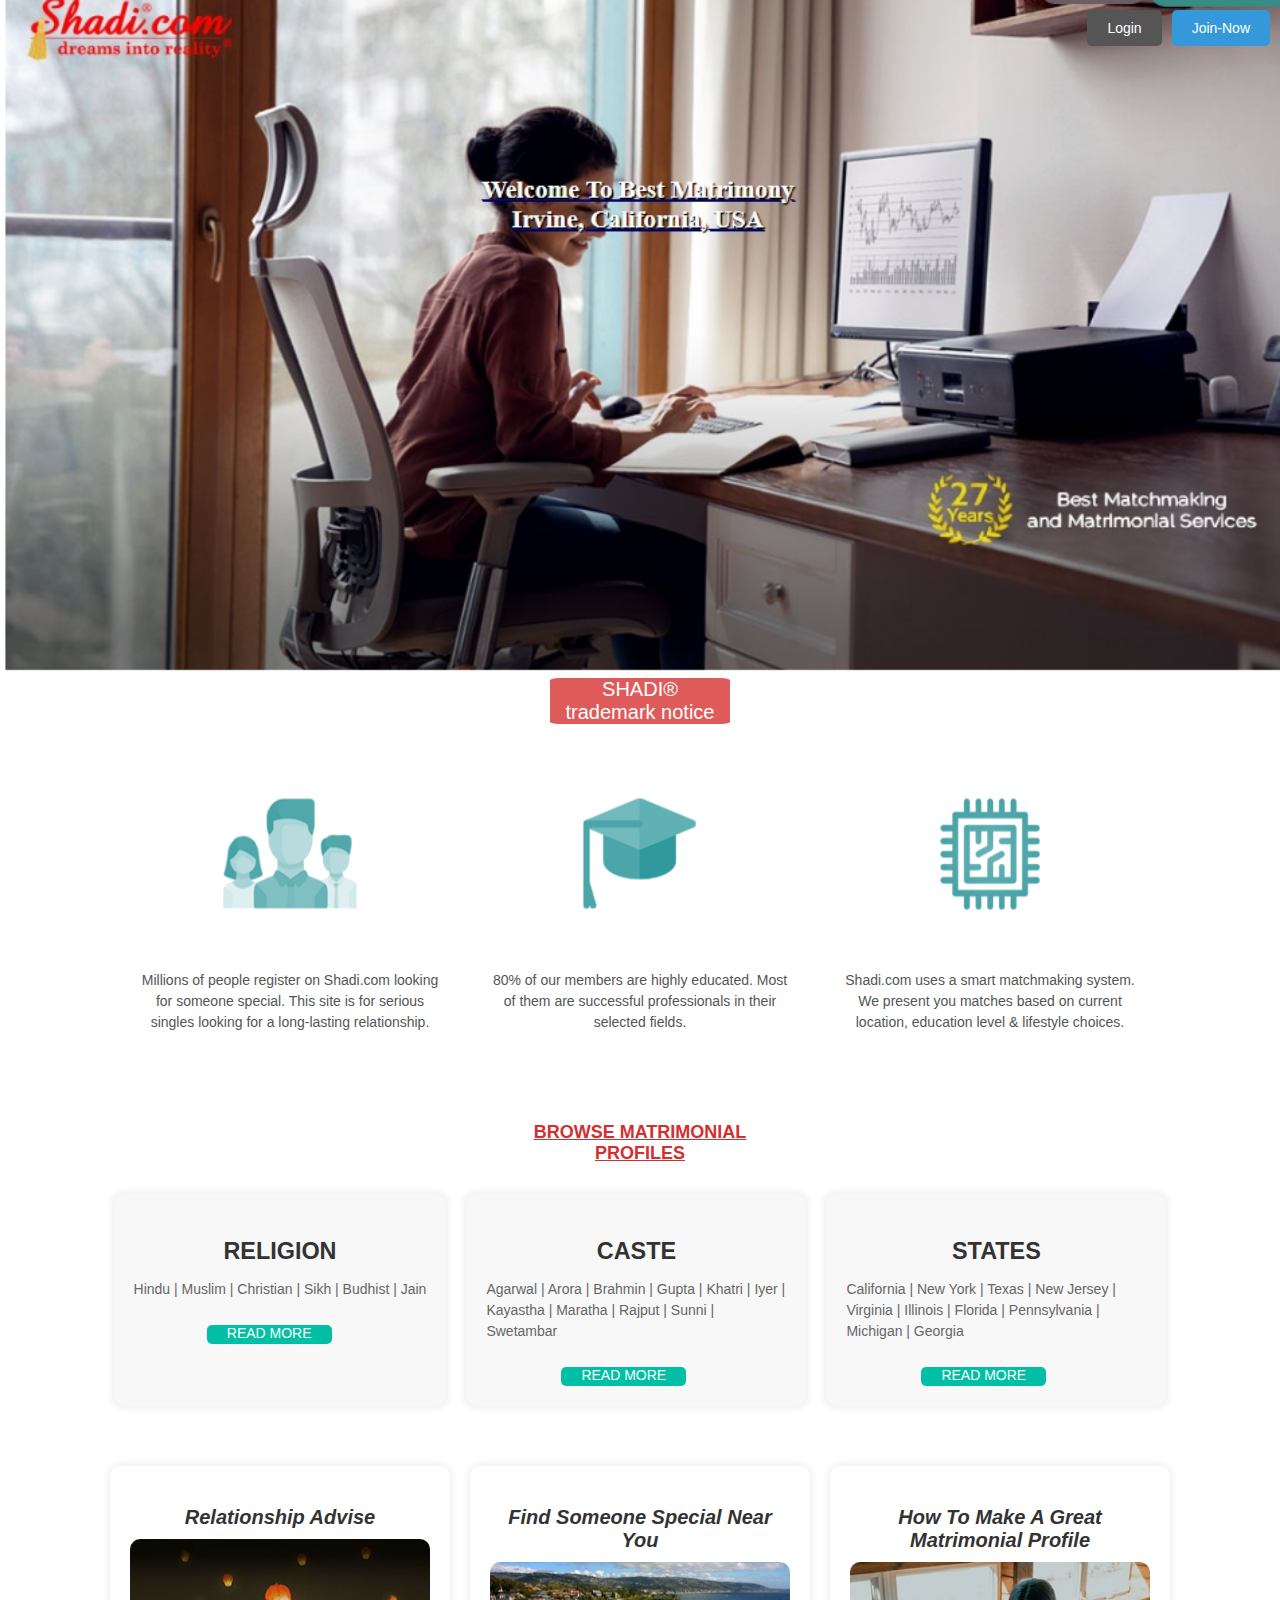
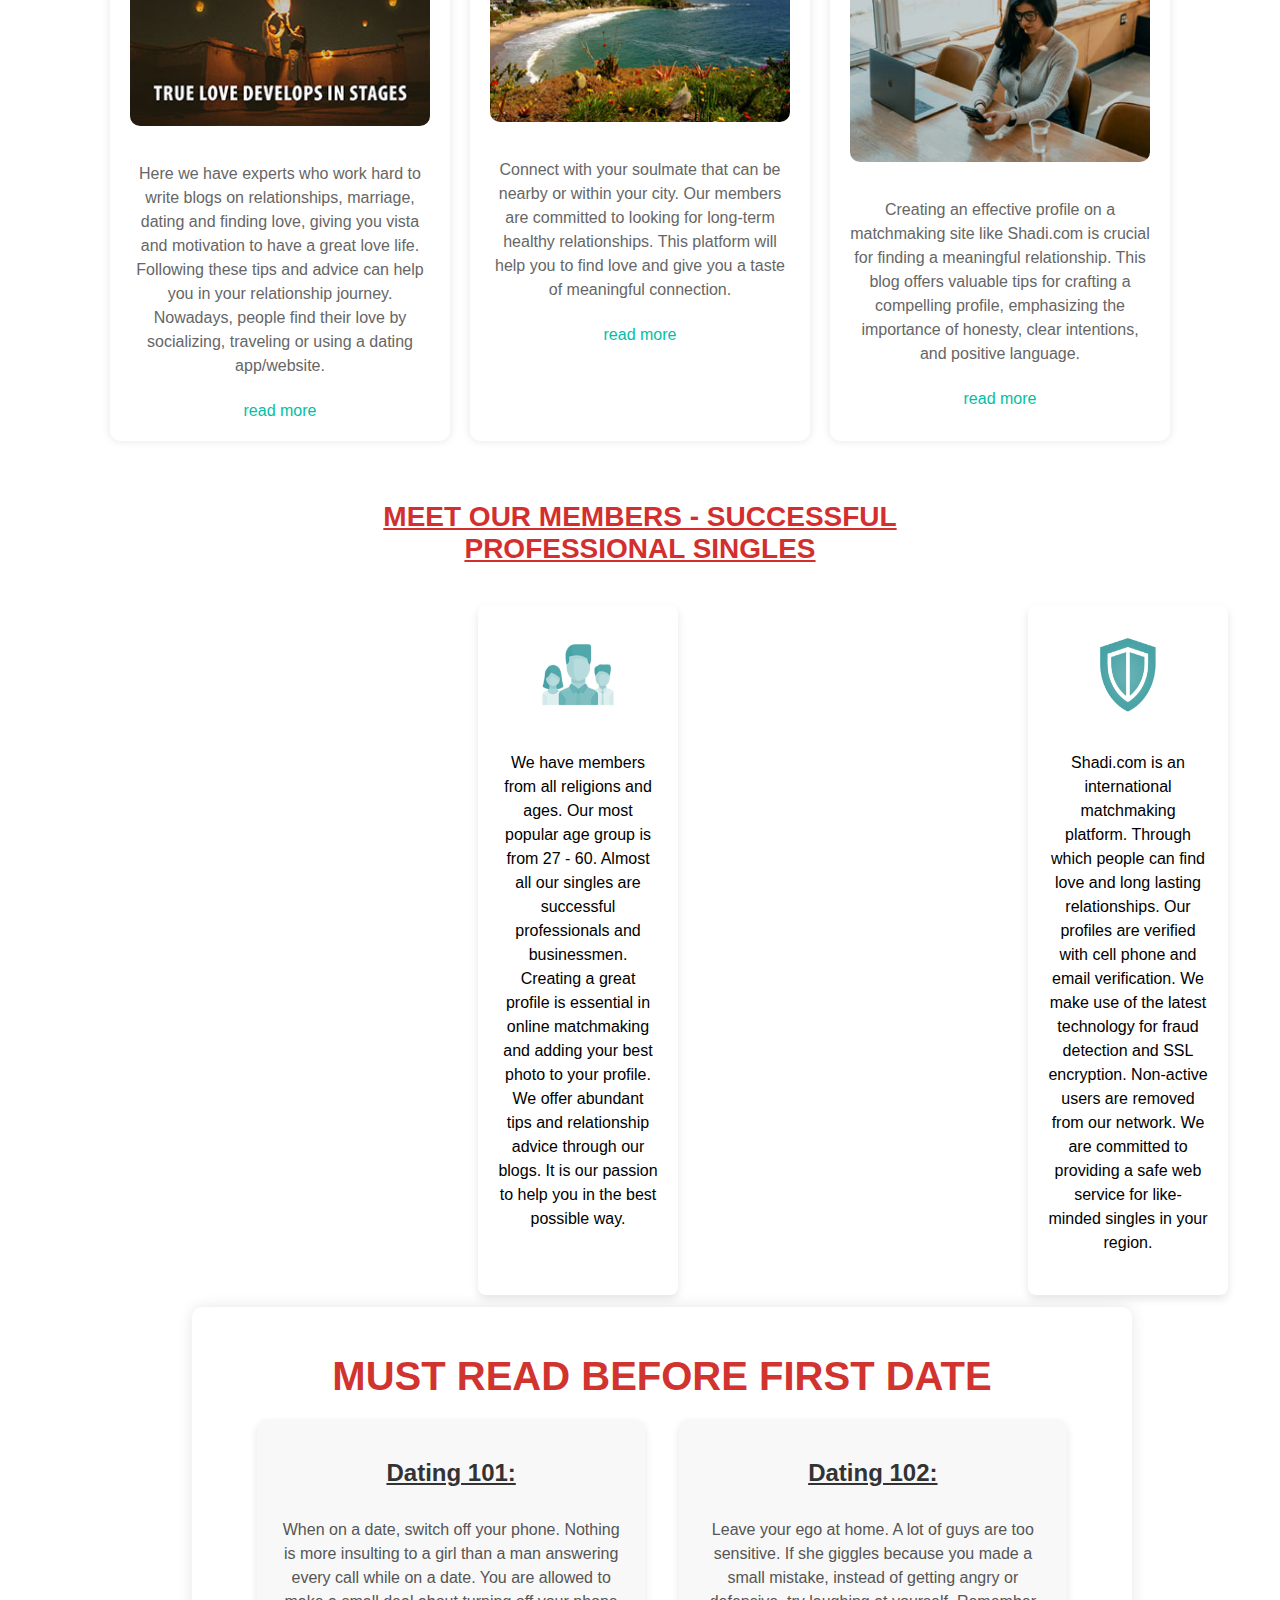
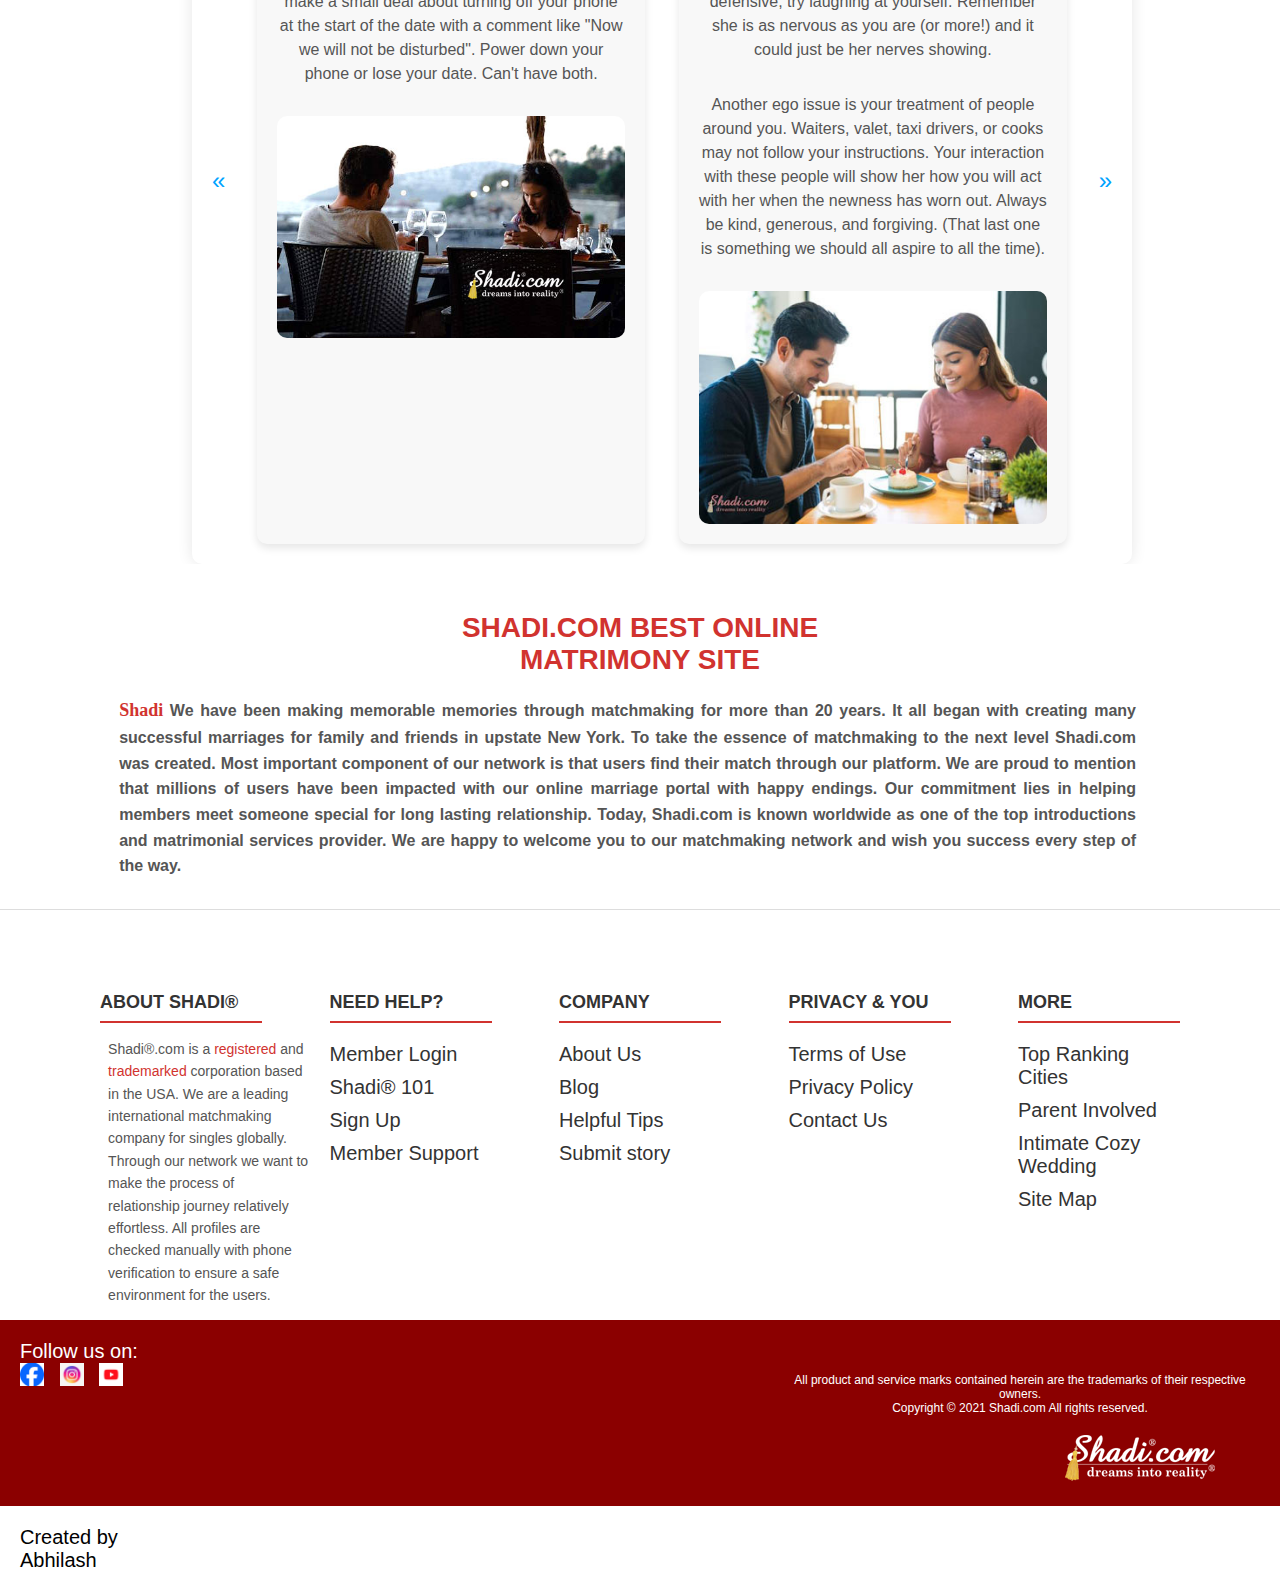
<file: shadi/index.html>
<!DOCTYPE html>
<html lang="en">
<head>
    <meta charset="UTF-8">
    <meta name="viewport" content="width=device-width, initial-scale=1.0">
    <title>Shadhiclone.com</title>
    <link rel="stylesheet" href="style.css">
</head>
<body>
    <div class="container">
        <img src="images\back ground .jpg" alt="Background Image" class="image">
        <div class="top-right-buttons">
            <button id="loginBtn">Login</button>
            <button id="joinNowBtn">Join-Now</button>
        </div>
        <div class="trademark-notice">
            SHADI® trademark notice
        </div>
    </div>

    <div id="loginModal" class="modal">
        <!-- Modal content -->
        <div class="modal-content">
          <span class="close">&times;</span>
          <div class="login-container">
            <form id="loginForm">
                
                <div class="input-group">
                    
                    <input type="email" id="email" placeholder="Email Address" required>
                </div>
                <div class="input-group">
                    
                    <input type="password" id="password" placeholder="Password" required>
                </div>
                <div class="footer">
                    <div class="submitbtn">
                        <button type="submit" class="btn1">SIGN IN</button>
                        <a href="#" class="forgot-password">Forgot your password?</a>
                    </div>
                    
    
                    <div class="button-container">
                        
                        <button class="btn2">
                            G SIGN IN
                        </button>
                        
                        <button class="btn3"> f SIGN IN</button>
                    </div>
                </div>
                
            </form>
        </div>
        </div>
    </div>

    <div id="joinNowModal" class="modal">
        <div class="modal-content">
            <span class="close">&times;</span>
            <div class="register-container">
                <form>
                    <h2>REGISTER NEW MEMBER</h2>
                    <div class="box1">
                        <div class="box2">
                            <input placeholder="First Name" id="name" name="name" value="">
                        </div>
                        <div class="box2">
                            <input placeholder="Last Name" id="lname" name="lname" value="">
                        </div>
                    </div>
                    <h4>Gender</h4>
                    <div class="button">
                        <button class="btn">Female</button>
                        <button class="btn">Male</button>
                    </div>
                    <h4>Looking for</h4>
                    <div class="button">
                        <button class="btn">Female</button>
                        <button class="btn">Male</button>
                    </div>
                    <h4>Date of Birth</h4>
                    <div class="date">
                        <select class="Month">
                            <option>Month</option>
                            <option>January</option>
                            <option>February</option>
                            <option>March</option>
                            <option>April</option>
                            <option>May</option>
                            <option>June</option>
                            <option>July</option>
                            <option>August</option>
                            <option>September</option>
                            <option>October</option>
                            <option>November</option>
                            <option>December</option>
                        </select>
                        <select class="Day">
                            <option>Day</option>
                            <option>1</option>
                            <option>2</option>
                            <option>4</option>
                            <option>5</option>
                            <option>6</option>
                            <option>7</option>
                            <option>8</option>
                            <option>9</option>
                            <option>10</option>
                            <option>11</option>
                            <option>12</option>
                            <option>13</option>
                            <option>14</option>
                            <option>15</option>
                            <option>16</option>
                            <option>17</option>
                            <option>18</option>
                            <option>19</option>
                            <option>20</option>
                            <option>21</option>
                            <option>22</option>
                            <option>23</option>
                            <option>24</option>
                            <option>25</option>
                            <option>26</option>
                            <option>27</option>
                            <option>28</option>
                            <option>29</option>
                            <option>30</option>
                            <option>31</option>
                        </select>
                        <select class="Year">
                            <option>Year</option>
                            <option>2006</option>
                            <option>2005</option>
                            <option>2004</option>
                            <option>2003</option>
                            <option>2002</option>
                            <option>2001</option>
                            <option>2000</option>
                            <option>1999</option>
                            <option>1998</option>
                            <option>1997</option>
                            <option>1996</option>
                            <option>1995</option>
                        </select>
                    </div>
                    <select class="select">
                        <option>Religion</option>
                        <option>Hindu</option>
                        <option>Jain</option>
                    </select>
                    <select class="select">
                        <option>Education</option>
                        <option>B.E</option>
                        <option>M.B.B.S</option>
                    </select>
                    <select class="select">
                        <option>Country</option>
                        <option>India</option>
                        <option>Switzerland</option>
                    </select>
                    <div class="footer">
                        <button id="one">SIGN UP WITH EMAIL</button>
                        <button id="three">f Sign up</button>
                        
                    </div>
                </form>
            </div>
        </div>
    </div>    

    <div class="features">
            <div class="feature">
                <img src="images\people.png" alt="People Icon" class="feature-icon">
                <p>Millions of people register on Shadi.com looking for someone special. This site is for serious singles looking for a long-lasting relationship.</p>
            </div>
            <div class="feature">
                <img src="images\hat.png" alt="Education Icon" class="feature-icon">
                <p>80% of our members are highly educated. Most of them are successful professionals in their selected fields.</p>
            </div>
            <div class="feature">
                <img src="images\connect.png" alt="Matchmaking Icon" class="feature-icon">
                <p>Shadi.com uses a smart matchmaking system. We present you matches based on current location, education level & lifestyle choices.</p>
            </div>
    </div>
    
    <div class="browse-section">
            <h2 id="profiles">BROWSE MATRIMONIAL<br> PROFILES</h2>
            <div class="categories">
                <div class="category">
                    <h3>RELIGION</h3>
                    <p>Hindu | Muslim | Christian | Sikh | Budhist | Jain</p>
                    <button>READ MORE</button>
                </div>
                <div class="category">
                    <h3>CASTE</h3>
                    <p>Agarwal | Arora | Brahmin | Gupta | Khatri | Iyer | Kayastha | Maratha | Rajput | Sunni | Swetambar</p>
                    <button>READ MORE</button>
                </div>
                <div class="category">
                    <h3>STATES</h3>
                    <p>California | New York | Texas | New Jersey | Virginia | Illinois | Florida | Pennsylvania | Michigan | Georgia</p>
                    <button>READ MORE</button>
                </div>
                
            </div>
        </div>   
        
        <div class="blog-section">
            <div class="blog-post">
                <h3>Relationship Advise</h3>
                <img src="images\first.jpg" alt="True Love Develops in Stages">
                <p>Here we have experts who work hard to write blogs on relationships, marriage, dating and finding love, giving you vista and motivation to have a great love life. Following these tips and advice can help you in your relationship journey. Nowadays, people find their love by socializing, traveling or using a dating app/website.</p>
                <a href="#" class="read-more">read more</a>
            </div>
            <div class="blog-post">
                <h3>Find Someone Special Near You</h3>
                <img src="images\second.jpg" alt="Best Matrimony in Irvine, California, USA">
                <p>Connect with your soulmate that can be nearby or within your city. Our members are committed to looking for long-term healthy relationships. This platform will help you to find love and give you a taste of meaningful connection.</p>
                <a href="#" class="read-more">read more</a>
            </div>
            <div class="blog-post">
                <h3>How To Make A Great Matrimonial Profile</h3>
                <img src="images\third.jpg" alt="Great Matrimonial Profile">
                <p>Creating an effective profile on a matchmaking site like Shadi.com is crucial for finding a meaningful relationship. This blog offers valuable tips for crafting a compelling profile, emphasizing the importance of honesty, clear intentions, and positive language.</p>
                <a href="#" class="read-more">read more</a>
            </div>
        </div>
    
        <div class="meet-members">
            <h2 id="professional">MEET OUR MEMBERS - SUCCESSFUL<br> PROFESSIONAL SINGLES</h2>
        </div>


        <div class="container1">
            <div class="box">
                <div class="icon">
                    <img src="images\people.png" alt="User Icon">
                </div>
                <p>We have members from all religions and ages. Our most popular age group is from 27 - 60. Almost all our singles are successful professionals and businessmen. Creating a great profile is essential in online matchmaking and adding your best photo to your profile. We offer abundant tips and relationship advice through our blogs. It is our passion to help you in the best possible way.</p>
            </div>
            <div class="box">
                <div class="icon">
                    <img src="images\shield-icon-v3.png" alt="Shield Icon">
                </div>
                <p>Shadi.com is an international matchmaking platform. Through which people can find love and long lasting relationships. Our profiles are verified with cell phone and email verification. We make use of the latest technology for fraud detection and SSL encryption. Non-active users are removed from our network. We are committed to providing a safe web service for like-minded singles in your region.</p>
            </div>
        </div>


        <div class="container2">
            <h1 class="title">MUST READ BEFORE FIRST DATE</h1>
            <div class="content-wrapper">
                <div class="arrow arrow-left">&laquo;</div>
                <div class="content">
                    <div class="card">
                        <h2>Dating 101:</h2>
                        <p>When on a date, switch off your phone. Nothing is more insulting to a girl than a man answering every call while on a date. You are allowed to make a small deal about turning off your phone at the start of the date with a comment like "Now we will not be disturbed". Power down your phone or lose your date. Can't have both.</p>
                        <img src="images\fourth.jpg" alt="Date Image 1">
                    </div>
                    
                    <div class="card">
                        <h2>Dating 102:</h2>
                        <p>Leave your ego at home. A lot of guys are too sensitive. If she giggles because you made a small mistake, instead of getting angry or defensive, try laughing at yourself. Remember she is as nervous as you are (or more!) and it could just be her nerves showing.</p>
                        <p>Another ego issue is your treatment of people around you. Waiters, valet, taxi drivers, or cooks may not follow your instructions. Your interaction with these people will show her how you will act with her when the newness has worn out. Always be kind, generous, and forgiving. (That last one is something we should all aspire to all the time).</p>
                        <img src="images\fifth.jpg" alt="Date Image 2">
                    </div>
                    
                </div>
                <div class="arrow arrow-right">&raquo;</div>
            </div>
        </div>


    <div class="second-last">
        <div class="header">
            <h1>SHADI.COM BEST ONLINE <br>MATRIMONY SITE</h1>
            <p class="intro"><span class="highlight">Shadi</span> We have been making memorable memories through matchmaking for more than 20 years. It all began with creating many successful marriages for family and friends in upstate New York. To take the essence of matchmaking to the next level Shadi.com was created. Most important component of our network is that users find their match through our platform. We are proud to mention that millions of users have been impacted with our online marriage portal with happy endings. Our commitment lies in helping members meet someone special for long lasting relationship. Today, Shadi.com is known worldwide as one of the top introductions and matrimonial services provider. We are happy to welcome you to our matchmaking network and wish you success every step of the way.</p>
        </div>
    </div>
    <div class="footer">
            <div class="column">
                <h3>ABOUT SHADI®</h3>
                <div class="about">
                <p>Shadi®.com is a <a href="#">registered</a> and <a href="#">trademarked</a> corporation based in the USA. We are a leading international matchmaking company for singles globally. Through our network we want to make the process of relationship journey relatively effortless. All profiles are checked manually with phone verification to ensure a safe environment for the users.</p>
                </div>
                
            </div>
            <div class="column">
                <h3>NEED HELP?</h3>
                <ul>
                    <li><a href="#">Member Login</a></li>
                    <li><a href="#">Shadi® 101</a></li>
                    <li><a href="#">Sign Up</a></li>
                    <li><a href="#">Member Support</a></li>
                </ul>
            </div>
            <div class="column">
                <h3>COMPANY</h3>
                <ul>
                    <li><a href="#">About Us</a></li>
                    <li><a href="#">Blog</a></li>
                    <li><a href="#">Helpful Tips</a></li>
                    <li><a href="#">Submit story</a></li>
                </ul>
            </div>
            <div class="column">
                <h3>PRIVACY & YOU</h3>
                <ul>
                    <li><a href="#">Terms of Use</a></li>
                    <li><a href="#">Privacy Policy</a></li>
                    <li><a href="#">Contact Us</a></li>
                </ul>
            </div>
            <div class="column">
                <h3>MORE</h3>
                <ul>
                    <li><a href="#">Top Ranking Cities</a></li>
                    <li><a href="#">Parent Involved</a></li>
                    <li><a href="#">Intimate Cozy Wedding</a></li>
                    <li><a href="#">Site Map</a></li>
                </ul>
            </div>
    </div>

    
        
<!--fotter section-->
        <footer>
            <div class="follow-us">
                Follow us on:
            </div>
             <br>
            <div class="social-media">
                <a href="https://www.facebook.com" target="_blank"><img src="images\facebook.png" alt="Facebook"></a>
                <a href="https://www.instagram.com" target="_blank"><img src="images\Instagram.jpeg" alt="Instagram"></a>
                <a href="https://www.youtube.com" target="_blank"><img src="images\youtube.png" alt="YouTube"></a>
            </div>
            
            <div class="last">
                <div class="copyright">
                    All product and service marks contained herein are the trademarks of their respective owners.<br> 
                                                Copyright © 2021 Shadi.com  All rights reserved.
                </div>
                <div class="footer-logo">
                    <img src="images\logo.png" alt="SHUJAB Logo">
                </div>
            </div>
            
        </footer>
        <div id="name">Created by Abhilash</div>
        <script src="main.js"></script>
</body>
</html>
</file>
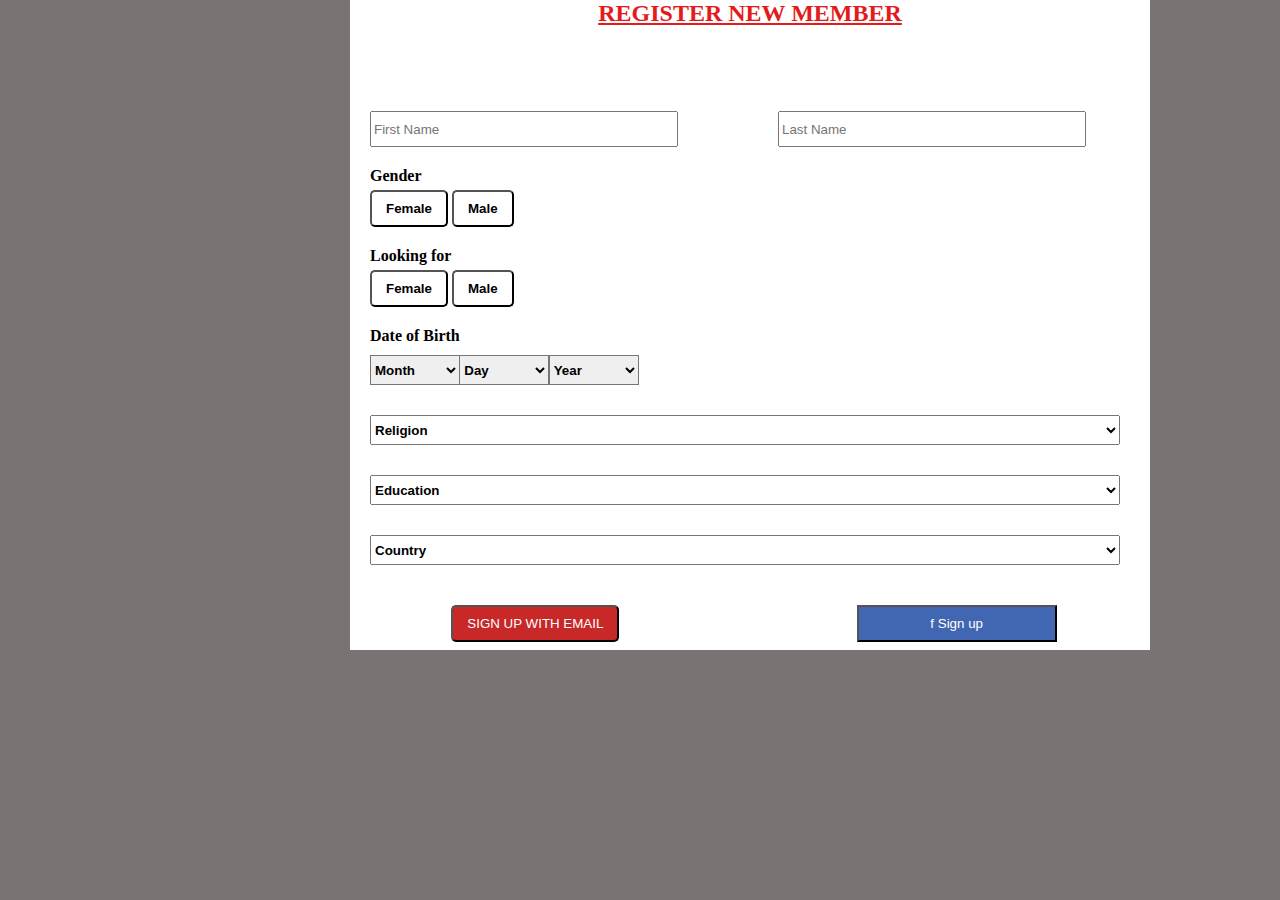
<file: shadi/join now/shadi.html>
<!DOCTYPE html>
<html lang="en">
<head>
    <meta charset="UTF-8">
    <meta name="viewport" content="width=device-width, initial-scale=1.0">
    <link rel="stylesheet" href="shadi.css">
    <title>Document</title>
</head>
<body>
    <div class="box">
        <form>
        <h2>REGISTER NEW MEMBER</h2>
       
        <div class="box1">
            <div class="box2">
                <input placeholder="First Name" id="name" name="name" value="">
            </div>
            <div class="box2">
                <input placeholder="Last Name" id="lname" name="lname" value="">

            </div>
        </div>
        <h4>Gender</h4>
        <div class="button">
            <button class="btn">Female</button>
            <button class="btn">Male</button>

        </div>
        <h4>Looking for</h4>
        <div class="button">
            <button class="btn">Female</button>
            <button class="btn">Male</button>

        </div>
        <h4>Date of Birth</h4>
        <div class="date">
            <select class="Month">
                <option>Month</option>
                <option>January</option>
                <option>February</option>
                <option>March</option>
                <option>April</option>
                <option>May</option>
                <option>June</option>
                <option>July</option>
                <option>August</option>
                <option>September</option>
                <option>October</option>
                <option>November</option>
                <option>December</option>
            </select>
            <select class="Day">
                <option>Day</option>
                <option>1</option>
                <option>2</option>
                <option>4</option>
                <option>5</option>
                <option>6</option>
                <option>7</option>
                <option>8</option>
                <option>9</option>
                <option>10</option>
                <option>11</option>
                <option>12</option>
                <option>13</option>
                <option>14</option>
                <option>15</option>
                <option>16</option>
                <option>17</option>
                <option>18</option>
                <option>19</option>
                <option>20</option>
                <option>21</option>
                <option>22</option>
                <option>23</option>
                <option>24</option>
                <option>25</option>
                <option>26</option>
                <option>27</option>
                <option>28</option>
                <option>29</option>
                <option>30</option>
                <option>31</option>
            </select>
            <select class="Year">
                <option>Year</option>
                <option>2006</option>
                <option>2005</option>
                <option>2004</option>
                <option>2003</option>
                <option>2002</option>
                <option>2001</option>
                <option>2000</option>
                <option>1999</option>
                <option>1998</option>
                <option>1997</option>
                <option>1996</option>
                <option>1995</option>
            </select>
        </div>
        <select class="select">
            <option>Religion</option>
            <option>Hindu</option>
            <option>Jain</option>
        </select>
        <select class="select">
            <option>Education</option>
            <option>B.E</option>
            <option>M.B.B.S</option>
        </select>
        <select class="select">
            <option>Country</option>
            <option>India</option>
            <option>Switzerland</option>
        </select>
        <div  class="footer">
            <button id="one">SIGN UP WITH EMAIL</button>
            
            <button id="three">f Sign up</button>
        </div>
        

    </form>
    </div>
    
</body>
</html>
</file>
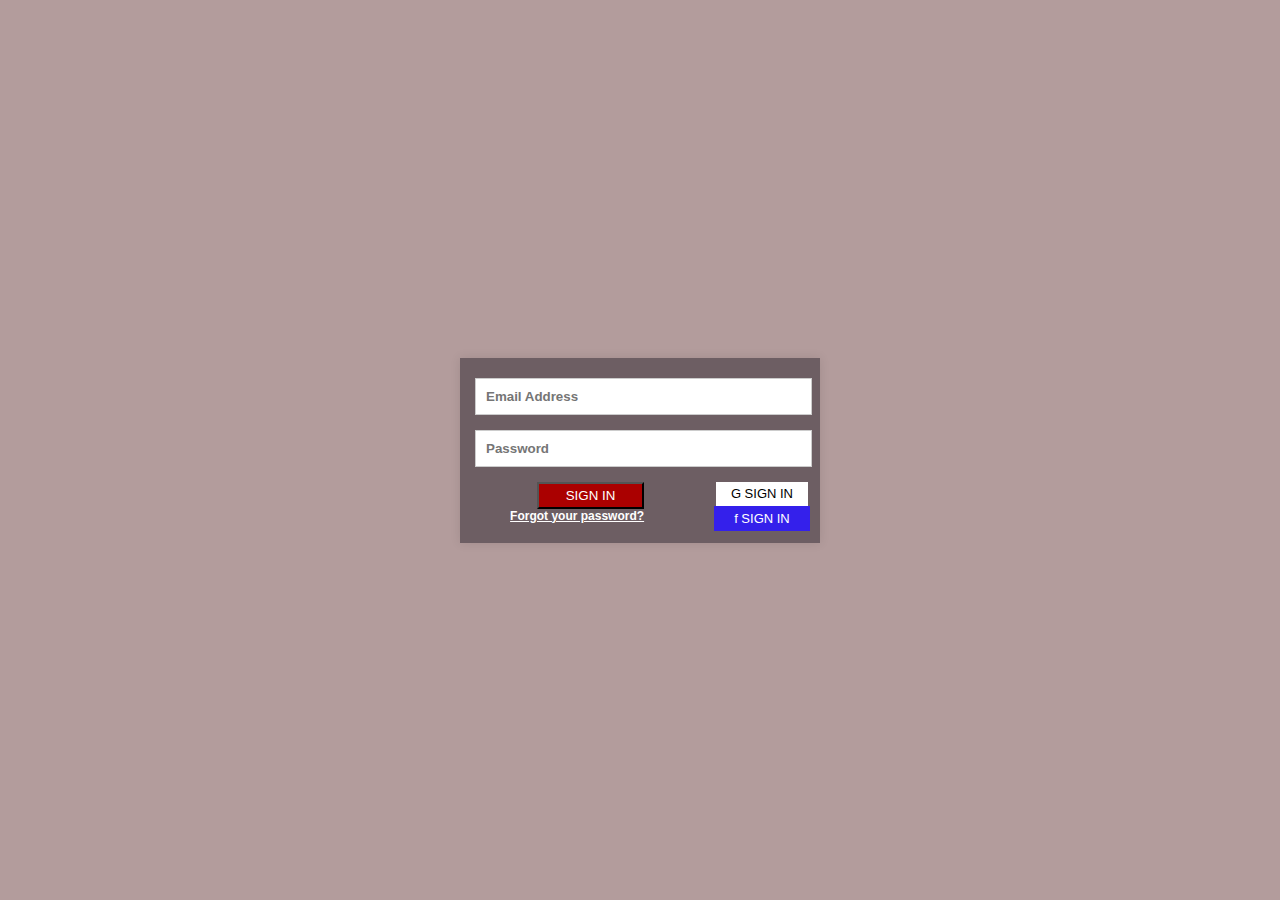
<file: shadi/login/login.html>
<!DOCTYPE html>
<html lang="en">
<head>
    <meta charset="UTF-8">
    <meta name="viewport" content="width=device-width, initial-scale=1.0">
    <title>Login Form</title>
    <link href="https://fonts.googleapis.com/icon?family=Material+Icons" rel="stylesheet">
    <link rel="stylesheet" href="loginstyle.css">
</head>
<body>
    <div class="login-container">
        <form id="loginForm">
            
            <div class="input-group">
                
                <input type="email" id="email" placeholder="Email Address" required>
            </div>
            <div class="input-group">
                
                <input type="password" id="password" placeholder="Password" required>
            </div>
            <div class="footer">
                <div class="submitbtn">
                    <button type="submit" class="btn1">SIGN IN</button>
                    <a href="#" class="forgot-password">Forgot your password?</a>
                </div>
                

                <div class="button-container">
                    
                    <button class="btn2">
                        G SIGN IN
                    </button>
                    
                    <button class="btn3"> f SIGN IN</button>
                </div>
            </div>
            
        </form>
    </div>
    <script src="script.js"></script>
</body>
</html>
</file>
<file: shadi/style.css>
body {
    margin: 0;
    font-family: Arial, sans-serif;
    font-size: 20px;
}

.container {
    position: relative;
    width: 100%;
    max-width: 1355px; /* Adjust width to fit the image */
    margin: 0 auto;
}

.image {
    width: 100%;
    display: block;
}

.top-right-buttons {
    position: absolute;
    top: 10px;
    right: 10px;
    display: flex;
    gap: 10px;
}
#loginBtn{
    background-color: #555;
}
.top-right-buttons button {
    background-color: #3498db;
    border: none;
    color: white;
    padding: 10px 20px;
    text-align: center;
    text-decoration: none;
    display: inline-block;
    font-size: 14px;
    cursor: pointer;
    border-radius: 5px;
}

.top-right-buttons button:hover {
    background-color: #2980b9;
}




.trademark-notice {
    
    position: relative;
    margin-top: -3%;
    text-align: center;
    padding:0px 5px;
    margin-left: 550px;
    border-radius:5%;
    margin-right: 550px;
    background-color: rgb(223, 91, 91);
    color: white;
    font-size: 20px;

    
}

/* Modal Container */
.modal {
    display: none; /* Hidden by default */
    position: fixed; /* Stay in place */
    z-index: 1; /* Sit on top */
    left: 0;
    top: 0;
    width: 100%; /* Full width */
    height: 100%; /* Full height */
    overflow: auto; /* Enable scroll if needed */
    background-color: rgb(0, 0, 0); /* Fallback color */
    background-color: rgba(0, 0, 0, 0.4); /* Black w/ opacity */
}

/* Modal Content */
.modal-content {
    background-color: #6D5E63;
    margin: 4% 60%; /* 15% from the top and centered */
    padding: 20px;
    border: 1px solid #888;
    width: 70%; /* Could be more or less, depending on screen size */
    max-width: 370px; /* Limit the width */
}

/* The Close Button */
.close {
    color: #aaa;
    float: right;
    font-size: 28px;
    font-weight: bold;
}
/*login styles*/


.login-container {
    
    padding: 20px 30px;
    border-radius: 0px;
    justify-content: center;
    align-items: center;
    width: 300px;
  }
  
  /* Input Group Styles */
  
  .input-group {
    margin-bottom: 15px;
  }
  
  .input-group label {
    display: block;
    margin-bottom: 5px;
  }
  
  .input-group input {
    width: 105%;
    padding: 10px;
    border: 1px solid #ccc;
    border-radius: 0px;
    margin-left: -5%;
  }
  #email,#password{
    font-weight: bolder;
  }
  /* Submit Button Styles */
  
  .submitbtn {
    display: flex;
    flex-direction: column;
    background-color: #6D5E63;

  }
  
  .btn1 {
    
    width: 80%; 
    height: 70%;
    margin-left: -76%;
    background-color: #AA0000;
    color: white;
    cursor: pointer;
  }
  
  /* Forgot Password Styles */
  
  .forgot-password {
    white-space: nowrap;
    font-size: 12px;
    color: rgb(19, 18, 18);
    font-weight: bold;
    margin-left: -80%;
    background-color: #6D5E63;
  }
  
  /* Footer Styles */
  
  .footer {
    display: flex;
    justify-content: space-between;
  }
  
  .button-container {
    text-align: center;
    margin-left: 30%;
  }
  
  /* Button Styles */
  
  .btn2 {
    padding: 1px 15px;
    background-color: white;
    color: black;
    border: none;
    border-radius: 0px;
    cursor: pointer;
    font-size: 13px;
    text-align: center;
    margin-left: -75%;
    height: 60%;
  }
  
  .btn3 {
    padding: 1px 20px;
    margin-left: -75%;
    height: 60%;
    background-color: #3420eb;
    color: #fff;
    border: none;
    border-radius: 0px;
    cursor: pointer;
    font-size: 13px;
    text-align: center;
  }
 
  /*login style close*/



/* The Close Button */
.close {
    color: #aaa;
    float: right;
    font-size: 28px;
    font-weight: bold;
}

.close:hover,
.close:focus {
    color: black;
    text-decoration: none;
    cursor: pointer;
}


/* Join Now Modal Styles */
.join-modal {
    display: none; /* Hidden by default */
    position: fixed; /* Stay in place */
    z-index: 1; /* Sit on top */
    left: 0;
    top: 0;
    width: 100%; /* Full width */
    height: 100%; /* Full height */
    overflow: auto; /* Enable scroll if needed */
    background-color: rgba(0, 0, 0, 0.5); /* Black w/ opacity */
}

/* Modal Content */
.join-modal-content {
    background-color: #ffffff;
    margin: 10% auto; /* 10% from the top and centered */
    padding: 20px;
    border-radius: 8px;
    width: 30%; /* Adjust the width based on your design */
    max-width: 400px; /* Limit the width */
    box-shadow: 0 5px 15px rgba(0, 0, 0, 0.3);
}

/* Close Button */
.join-close {
    color: #aaa;
    float: right;
    font-size: 28px;
    font-weight: bold;
}

.join-close:hover,
.join-close:focus {
    color: #000;
    text-decoration: none;
    cursor: pointer;
}

/* Input Group Styles */
.join-input-group {
    margin-bottom: 15px;
}

.join-input-group label {
    display: block;
    margin-bottom: 5px;
    color: #333;
}

.join-input-group input {
    width: 100%;
    padding: 10px;
    border: 1px solid #ccc;
    border-radius: 5px;
    box-sizing: border-box;
}

/* Submit Button Styles */
.join-submitbtn {
    width: 100%;
    padding: 10px;
    background-color: #3498db;
    color: white;
    border: none;
    border-radius: 5px;
    cursor: pointer;
    font-size: 16px;
    text-align: center;
}

.join-submitbtn:hover {
    background-color: #2980b9;
}

/* Additional Button Styles */
.join-footer {
    margin-top: 10px;
    display: flex;
    justify-content: space-between;
}

.join-btn2,
.join-btn3 {
    padding: 10px;
    background-color: white;
    color: black;
    border: 1px solid #ccc;
    border-radius: 5px;
    cursor: pointer;
    font-size: 14px;
    text-align: center;
    width: 48%;
}

.join-btn3 {
    background-color: #3420eb;
    color: white;
}

.join-btn2:hover,
.join-btn3:hover {
    opacity: 0.8;
}

.join-forgot-password {
    display: block;
    margin-top: 10px;
    font-size: 12px;
    color: #555;
    text-align: center;
}

.join-forgot-password a {
    color: #3498db;
    text-decoration: none;
}

.join-forgot-password a:hover {
    text-decoration: underline;
}

.box{
    margin-left: 350px;
    height: 650px;
    width: 800px;
    background-color: white;
    
}
h2{
    color: rgb(229, 26, 26);
    text-decoration: underline;
    text-align: center;
}
.box1{
    display: flex;
    margin-top: 8%;
    
}



#name{
    width: 300px;
    height: 30px;
    margin-top: 20px;
    margin-left: 20px;
}
#lname{
    width: 100px;
    height: 30px;
    margin-top: 20px;
    margin-left: 100px;
}
h4{
    margin-left: 20px;
    margin-top: 20px;
    font-weight: bold;
}
.button{
    margin: 5px;
    margin-left: 20px;
}
.btn{
    background-color: white;
    padding: 9px 14px;
    border-radius:5px;
    cursor: pointer;
    font-weight: bold;
}
.btn:hover{
    background-color:rgb(115, 215, 115)
}
.date{
    margin-left: 20px;
    margin-top: 10px;
}
.Day,.Month,.Year{
    font-weight: bold;
    width: 90px;
    height: 30px;
    border-radius: 0px
}
.Day{
    margin-left: -0.6%;
    border-radius: 0px;
}
.Year{
    margin-left:-0.6%;
    border-radius: 0px;
}
.select{
    width: 100px;
    height: 30px;
    margin-left: 20px;
    margin-top: 30px;
    font-weight: bolder;
}
.footer{
    margin-top: 5%;
    display: flex;
    justify-content: space-evenly;
}
#one{
    
    background-color: #c82828;
    color: white;
    border-radius:5px;
    padding: 9px 14px;
    margin-left: -60%;
    cursor: pointer;
}
#two{
    
    padding: 9px 1px;
    width: 50px;
    margin-left: 40%;
    cursor: pointer;

}
#three{
    background-color: #4267b2;
    color: white;
    padding: 9px 14px;
    width: 100px;
    margin-right: -60%;
    cursor: pointer;

}





.features {
    display: flex;
    justify-content: center;
    font-size: 106px;
    gap: 50px;
    padding: 20px;
    margin-top: 20px;
    
}

.feature {
    max-width: 300px;
    text-align: center;
    font-size: 50%;
}

.feature-icon {
    width: 300px;
    height: 180px;
    gap: 0%;
}

.feature p {
    font-size: 14px;
    color: #555;
}

#profiles {
    text-align: center;
}

.browse-section {
    background-color: white;
    padding: 20px;
    margin: 20px 0;
}


.browse-section h2 {
    color: #d32f2f;
    margin-bottom: 30px;
}

.categories {
    display: flex;
    justify-content: center;
    gap: 20px;
}

.category {
    background-color: #f8f8f8;
    padding: 20px;
    border-radius: 10px;
    box-shadow: 0 0 10px rgba(0, 0, 0, 0.1);
    max-width: 300px;
}

.category h3 {
    color: #333;
    margin-bottom: 1px;
    text-align: center;
}

.category p {
    font-size: 14px;
    color: #666;
    margin-bottom: 20px;
}

.category button {
    background-color: #00bfa5;
    color: white;
    border: none;
    padding:0px 20px;
    padding-top: 0px;
    padding-bottom: 3px;
    border-radius: 5px;
    cursor: pointer;
    font-size: 14px;
    margin-left: 25%;
}

.category button:hover {
    background-color: #008c7a;
}


.blog-section {
    display: flex;
    justify-content: center;
    gap: 20px;
    padding: 20px;
    background-color: #fff;
}

.blog-post {
    max-width: 300px;
    background-color: #fff;
    border-radius: 10px;
    box-shadow: 0 0 10px rgba(0, 0, 0, 0.1);
    padding: 20px;
    text-align: center;
}

.blog-post h3 {
    font-size: 20px;
    color: #333;
    margin-bottom: 10px;
    font-style: italic;
}

.blog-post img {
    width: 100%;
    border-radius: 10px;
    margin-bottom: 15px;
}

.blog-post p {
    font-size: 16px;
    color: #666;
    margin-bottom: 20px;
}

.read-more {
    font-size: 16px;
    color: #00bfa5;
    text-decoration: none;
}

.read-more:hover {
    text-decoration: underline;
}

.meet-members {
    background-color: #fff;
    padding: 20px;
    margin: 20px 0;
}

.meet-members h2 {
    font-size: 28px;
    color: #d32f2f;
    text-transform: uppercase;
    margin: 0;
    text-align: center;
}

.container1 {
    display: flex;
    justify-content: space-between;
    width: 80%;
    max-width: 1200px;
    margin-left: 10%;
}

.box {
    background-color: white;
    padding: 20px;
    border-radius: 8px;
    box-shadow: 0 4px 8px rgba(0, 0, 0, 0.1);
    width: 45%;
    text-align: center;
}

.icon {
    margin-bottom: 20px;
    font-size: larger;
}

.icon img {
    width: 160px;
    height: 100px;
}

h2 {
    font-size: 18px;
    margin-bottom: 10px;
}

p {
    font-size: 16px;
    line-height: 1.5;
}

.container2 {
    text-align: center;
    max-width: 900px;
    width: 100%;
    background-color: #ffffff;
    padding: 20px;
    border-radius: 10px;
    box-shadow: 0px 0px 15px rgba(0, 0, 0, 0.1);
    margin-left: 15%;
    margin-top: 1%;
}

.title {
    color: #d1332f;
    margin-bottom: 20px;
}

.content-wrapper {
    display: flex;
    align-items: center;
    justify-content: space-between;
}

.arrow {
    font-size: 24px;
    cursor: pointer;
    color: #00a3ff;
}

.content {
    display: flex;
    justify-content: space-between;
    width: 90%;
}

.card {
    width: 43%;
    padding: 15px;
    background-color: #f7f7f7;
    border-radius: 8px;
    box-shadow: 0px 4px 8px rgba(0, 0, 0, 0.1);
}

.card h2 {
    font-size: 20px;
    color: #333;
    margin-bottom: 10px;
}

.card p {
    font-size: 14px;
    line-height: 1.6;
    margin-bottom: 15px;
    color: #555;
}

.card img {
    width: 100%;
    border-radius: 8px;
    margin-top: 10px;
}

.horizontal-scroll-container {
    display: flex;
    overflow-x: auto;
    white-space: nowrap;
    padding: 10px;
    gap: 20px;
    scroll-snap-type: x mandatory; /* For snapping effect */
}

.card {
    display: flex;
    flex-direction: column;
    min-width: 300px; /* Adjust the width based on your design */
    background-color: #f8f8f8;
    padding: 20px;
    border-radius: 10px;
    box-shadow: 0 4px 8px rgba(0, 0, 0, 0.1);
    scroll-snap-align: start; /* Align the card at the start when scrolling */
    flex-shrink: 0; /* Prevent the card from shrinking */
}

.card img {
    max-width: 100%;
    border-radius: 10px;
    margin-top: 15px;
}

.card h2 {
    font-size: 24px;
    color: #333;
    margin-bottom: 15px;
}

.card p {
    font-size: 16px;
    color: #555;
    line-height: 1.5;
}



.arrow-left {
    margin-right: 10px;
}

.arrow-right {
    margin-left: 10px;
}

.header {
    text-align: center;
    padding: 30px 20px;
    background-color: #ffffff;
    border-bottom: 1px solid #ddd;
    margin-top: 0%;
    
}

.header h1 {
    color: #d1332f;
    margin-bottom: 20px;
    font-size: 28px;
}

.header .intro {
    font-weight: bold;
    color: #555;
    max-width: 1200px;
    margin: 0 auto;
    font-size: 16px;
    line-height: 1.6;
    margin-left: 8%;
    text-align: justify;
    margin-right: 10%;
}

.header .highlight {
    font-family: 'Cursive', serif;
    font-size: 18px;
    color: #d1332f;
}

.footer {
    display: flex;
    justify-content: space-between;
    padding: 0px 100px;
    
}


.column {
    width: 15%;
}
.about{
    font-size: 20px;
    width: 200px;
    margin-left:5%;
}

.column h3 {
    font-size: 18px;
    color: #333;
    border-bottom: 2px solid #d1332f;
    padding-bottom: 8px;
    margin-bottom: 15px;
}

.column p {
    font-size: 14px;
    line-height: 1.6;
    color: #555;
}

.column ul {
    list-style-type: none;
    padding: 0;
}

.column ul li {
    margin-bottom: 10px;
}

.column ul li a {
    text-decoration: none;
    color: #333;
    transition: color 0.3s ease;
}

.column ul li a:hover {
    color: #d1332f;
}

.column a {
    color: #d1332f;
    text-decoration: none;
    transition: color 0.3s ease;
}

.column a:hover {
    text-decoration: underline;
}

footer {
    background-color: #8B0000;
    color: white;
    padding: 20px;
    text-align: center;
}

.social-media {
    float: left;
}

.social-media img {
    width: 24px;
    height: auto;
    margin-right: 10px;
}

.follow-us {
    float: left;
    margin-right: 20px;
}

.footer-logo {
    clear: both;
    margin-top: 20px;
    margin-left: 80%;
}

.copyright {
    margin-top: 10px;
    font-size: 12px;
    margin-left: 60%;
}

.last {
    margin-left: 40px;
}




#name{
    background-color: white;
    text-align: left;
    width: 100px ;
    border-color: none;

}
</file>
<file: shadi/join now/shadi.css>
*{
    margin: 0;
}
body{
    background-color: rgb(121, 115, 115);
}
.box{
    margin-left: 350px;
    height: 650px;
    width: 800px;
    background-color: white;
    
}
h2{
    color: rgb(229, 26, 26);
    text-decoration: underline;
    text-align: center;
}
.box1{
    display: flex;
    margin-top: 8%;
    
}



#name{
    width: 300px;
    height: 30px;
    margin-top: 20px;
    margin-left: 20px;
}
#lname{
    width: 300px;
    height: 30px;
    margin-top: 20px;
    margin-left: 100px;
}
h4{
    margin-left: 20px;
    margin-top: 20px;
    font-weight: bold;
}
.button{
    margin: 5px;
    margin-left: 20px;
}
.btn{
    background-color: white;
    padding: 9px 14px;
    border-radius:5px;
    cursor: pointer;
    font-weight: bold;
}
.btn:hover{
    background-color:rgb(115, 215, 115)
}
.date{
    margin-left: 20px;
    margin-top: 10px;
}
.Day,.Month,.Year{
    font-weight: bold;
    width: 90px;
    height: 30px;
    border-radius: 0px
}
.Day{
    margin-left: -0.6%;
    border-radius: 0px;
}
.Year{
    margin-left:-0.6%;
    border-radius: 0px;
}
.select{
    width: 750px;
    height: 30px;
    margin-left: 20px;
    margin-top: 30px;
    font-weight: bolder;
}
.footer{
    margin-top: 5%;
    display: flex;
    justify-content: space-evenly;
}
#one{
    
    background-color: #c82828;
    color: white;
    border-radius:5px;
    padding: 9px 14px;
    margin-left: -17%;
}
#two{
    
    padding: 9px 14px;
    width: 150px;

}
#three{
    background-color: #4267b2;
    color: white;
    padding: 9px 14px;
    width: 200px;
    margin-right: -18%;

}
</file>
<file: shadi/login/loginstyle.css>
/* Global Styles */

body {
    font-family: Arial, sans-serif;
    background-color: #b39c9c;
    display: flex;
    justify-content: center;
    align-items: center;
    height: 100vh;
    margin: 0;
  }
  
  /* Login Container Styles */
  
  .login-container {
    background-color: #6d5e63;
    padding: 20px 30px;
    border-radius: 0px;
    box-shadow: 0 0 10px rgba(0, 0, 0, 0.1);
    width: 300px;
  }
  
  /* Input Group Styles */
  
  .input-group {
    margin-bottom: 15px;
  }
  
  .input-group label {
    display: block;
    margin-bottom: 5px;
  }
  
  .input-group input {
    width: 105%;
    padding: 10px;
    border: 1px solid #ccc;
    border-radius: 0px;
    margin-left: -5%;
  }
  #email,#password{
    font-weight: bolder;
  }
  /* Submit Button Styles */
  
  .submitbtn {
    display: flex;
    flex-direction: column;
  }
  
  .btn1 {
    padding: 4px 10px;
    width: 80%; 
    height: 70%;
    margin-left: 35%;
    background-color: #AA0000;
    color: white;
    cursor: pointer;
  }
  
  /* Forgot Password Styles */
  
  .forgot-password {
    white-space: nowrap;
    font-size: 12px;
    color: white;
    font-weight: bold;
    margin-left: 15%;
  }
  
  /* Footer Styles */
  
  .footer {
    display: flex;
    justify-content: space-between;
  }
  
  .button-container {
    text-align: center;
    margin-left: 40%;
  }
  
  /* Button Styles */
  
  .btn2 {
    padding: 1px 15px;
    background-color: white;
    color: black;
    border: none;
    border-radius: 0px;
    cursor: pointer;
    font-size: 13px;
    text-align: center;
    margin-left: -50%;
    height: 60%;
  }
  
  .btn3 {
    padding: 1px 20px;
    margin-left: -50%;
    height: 60%;
    background-color: #3420eb;
    color: #fff;
    border: none;
    border-radius: 0px;
    cursor: pointer;
    font-size: 13px;
    text-align: center;
  }
</file>
